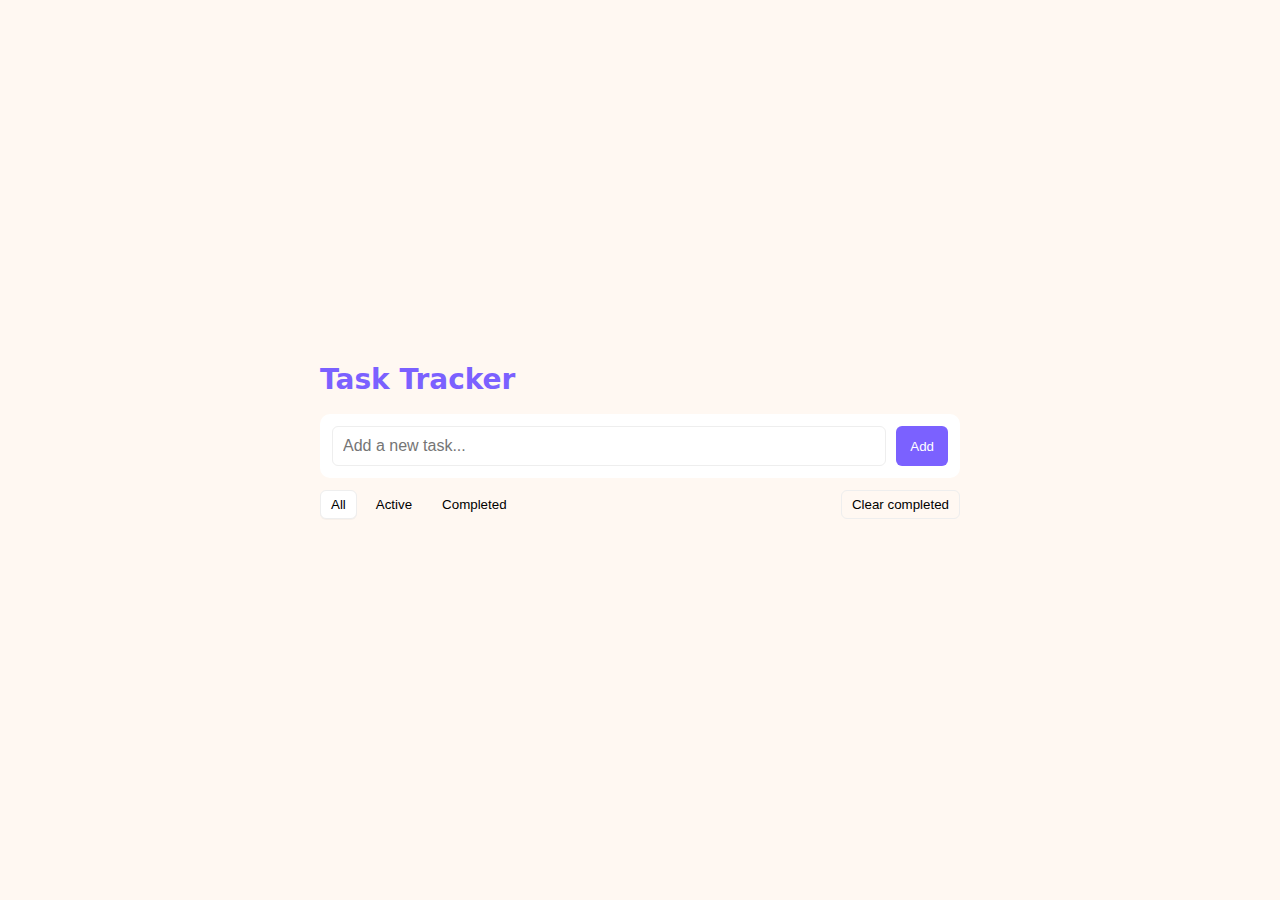
<file: index.html>
<!DOCTYPE html>
<html lang="en">
    <head>
        <meta charset="UTF-8" />
        <meta name="viewport" content="width=device-width, initial-scale=1" />
        <title>Task Tracker</title>
        <link rel="stylesheet" href="./style.css" />
    </head>
    <body>
        <main class="container">
            <h1>Task Tracker</h1>

            <section class="task-input">
                <input id="taskInput" type="text" placeholder="Add a new task..." />
                <button id="addTaskBtn">Add</button>
            </section>

            <section class="task-controls">
                <div class="filters">
                    <button class="filter-btn active" data-filter="all">All</button>
                    <button class="filter-btn" data-filter="active">Active</button>
                    <button class="filter-btn" data-filter="completed">Completed</button>
                </div>
                <button id="clearCompleted">Clear completed</button>
            </section>

            <section id="tasklist" class="task-list" aria-live="polite"></section>
        </main>

        <script src="./script.js"></script>
    </body>
</html>
</file>
<file: style.css>
:root{
    --bg: #fff8f2;
    --card: #ffffff;
    --accent: #7b61ff;
    --muted: #9aa0a6;
}

*{box-sizing: border-box}

body{
    margin: 0;
    font-family: Inter, system-ui, -apple-system, 'Segoe UI', Roboto, 'Helvetica Neue', Arial;
    background: var(--bg);
    color: #222;
    display: flex;
    align-items: center;
    justify-content: center;
    min-height: 100vh;
    padding: 24px;
}

.container{
    width: 100%;
    max-width: 640px;
}

h1{
    margin: 0 0 18px 0;
    color: var(--accent);
    font-size: 28px;
}

.task-input{
    display: flex;
    gap: 10px;
    background: var(--card);
    padding: 12px;
    border-radius: 10px;
    width: 100%;
}

.task-input input{
    flex: 1;
    padding: 10px;
    border: 1px solid #eee;
    border-radius: 6px;
    outline: none;
    font-size: 16px;
}

.task-input input:focus{border-color: var(--accent)}

.task-input button{
    background-color: var(--accent);
    color: white;
    padding: 10px 14px;
    border: none;
    border-radius: 6px;
    cursor: pointer;
}

.task-controls{
    display: flex;
    justify-content: space-between;
    align-items: center;
    margin-top: 12px;
}

.filters{display:flex; gap:8px}
.filter-btn{background:transparent;border:1px solid transparent;padding:6px 10px;border-radius:6px;cursor:pointer}
.filter-btn.active{background:var(--card);border-color:#eee;box-shadow:0 1px 0 rgba(0,0,0,0.03)}

#clearCompleted{background:transparent;border:1px solid #eee;padding:6px 10px;border-radius:6px;cursor:pointer}

.task-list{
    margin-top: 18px;
  width: 100%;
}

.empty{padding:18px;text-align:center;color:var(--muted);background:var(--card);border-radius:8px}

.task-item{
    background-color: var(--card);
    padding: 12px;
    margin-bottom: 10px;
    border-radius: 8px;
    display: flex;
    justify-content: space-between;
    align-items: center;
}

.task-left{display:flex;gap:10px;align-items:center}

.task-item span{font-size:16px}

.task-item span.completed{ text-decoration: line-through; color: #aaa }

.task-actions{display:flex;gap:8px}

.task-actions button{border:none;padding:6px 10px;border-radius:6px;cursor:pointer;font-size:14px}

.task-actions .edit{background:#f0ad4e;color:white}

.task-actions .delete{background:#d9534f;color:white}

@media (max-width:420px){
    .task-input{flex-direction:column}
    .task-controls{flex-direction:column;gap:8px;align-items:stretch}
}
</file>
